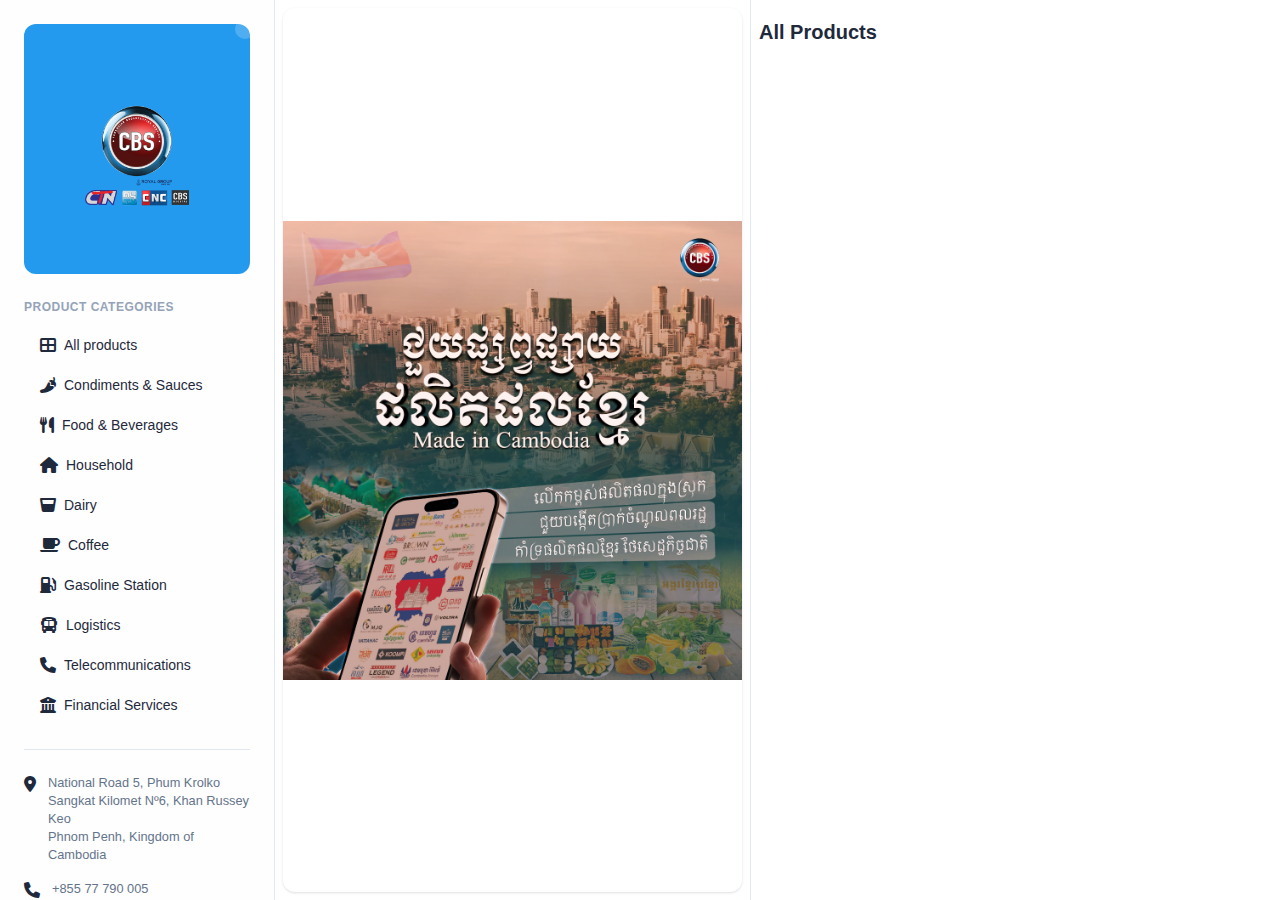
<file: index.html>
<!DOCTYPE html>
<html lang="en">
<head>
    <meta charset="UTF-8">
    <meta name="viewport" content="width=device-width, initial-scale=1.0">
    <title>Made in Cambodia</title>
    <!-- Stylesheets -->
    <link rel="stylesheet" href="style.css">
    <link href="https://cdnjs.cloudflare.com/ajax/libs/font-awesome/6.0.0/css/all.min.css" rel="stylesheet">
</head>
<body>
    <!-- Hamburger Menu Button -->
    <button class="hamburger-btn" id="hamburgerBtn" aria-label="Toggle navigation menu">
        <span class="hamburger-line"></span>
        <span class="hamburger-line"></span>
        <span class="hamburger-line"></span>
    </button>
    
    <!-- Mobile Overlay -->
    <div class="mobile-overlay" id="mobileOverlay"></div>
    
    <div class="container">
        <!-- ======================= Sidebar ======================= -->
        <aside class="sidebar" id="sidebar" aria-label="Sidebar navigation">
            <!-- Search moved to products section -->

            <!-- Navigation -->
            <nav class="navigation" aria-label="Primary">
                <!-- Home -->
                <button class="nav-btn home-btn active" data-category="Home" aria-current="page">
                    <div class="home-logos">
                        <img src="CBSLOGO/AllCbs_Logo.png" alt="All CBS Logo" class="home-logo">
                    </div>
                    <span class="badge"></span>
                </button>

                <!-- Categories -->
                <div class="category-section">
                    <p class="category-label">Product Categories</p>

                    <button class="nav-btn category-btn" data-category="All Products">
                        <i class="fas fa-th-large" aria-hidden="true"></i>
                        <span>All products</span>
                    </button>

                    <button class="nav-btn category-btn" data-category="Condiments & Sauces">
                        <i class="fas fa-pepper-hot" aria-hidden="true"></i>
                        <span>Condiments & Sauces</span>
                    </button>

                    <button class="nav-btn category-btn" data-category="Food & Beverages">
                        <i class="fas fa-utensils" aria-hidden="true"></i>
                        <span>Food & Beverages</span>
                    </button>

                    <button class="nav-btn category-btn" data-category="Household">
                        <i class="fas fa-home" aria-hidden="true"></i>
                        <span>Household</span>
                    </button>

                    <button class="nav-btn category-btn" data-category="Dairy">
                        <i class="fas fa-glass-whiskey" aria-hidden="true"></i>
                        <span>Dairy</span>
                    </button>

                    <button class="nav-btn category-btn" data-category="Coffee">
                        <i class="fas fa-coffee" aria-hidden="true"></i>
                        <span>Coffee</span>
                    </button>

                    <button class="nav-btn category-btn" data-category="Gasoline Station">
                        <i class="fas fa-gas-pump" aria-hidden="true"></i>
                        <span>Gasoline Station</span>
                    </button>

                    <button class="nav-btn category-btn" data-category="Logistics">
                        <i class="fas fa-bus" aria-hidden="true"></i>
                        <span>Logistics</span>
                    </button>

                    <button class="nav-btn category-btn" data-category="Telecommunications">
                        <i class="fas fa-phone" aria-hidden="true"></i>
                        <span>Telecommunications</span>
                    </button>

                    <button class="nav-btn category-btn" data-category="Financial Services">
                        <i class="fas fa-bank" aria-hidden="true"></i>
                        <span>Financial Services</span>
                    </button>

                </div>
            </nav>

            <!-- Contact Us Section -->
            <div class="contact-us-section">
                <div class="contact-info">
                    <div class="contact-item">
                        <i class="fas fa-map-marker-alt contact-icon" aria-hidden="true"></i>
                        <div class="contact-text">
                            <p>National Road 5, Phum Krolko Sangkat Kilomet Nº6, Khan Russey Keo</p>
                            <p>Phnom Penh, Kingdom of Cambodia</p>
                        </div>
                    </div>
                    <div class="contact-item">
                        <i class="fas fa-phone contact-icon" aria-hidden="true"></i>
                        <div class="contact-text">
                            <p>+855 77 790 005</p>
                        </div>
                    </div>
                </div>
                <div class="copyright">
                    <p>Copyright © 2025 All right reserved. Powered by CBS</p>
                </div>
            </div>
        </aside>

        <!-- ======================= Main Content ======================= -->
        <main class="main-content" aria-label="Main content">
            <!-- Company Info Section -->
            <section class="company-section" aria-label="Company section">
                <div class="company-image-container">
                    <img src="made-in-cambodia-poster.jpg" alt="Made in Cambodia" class="company-image">
                </div>
                

            </section>
        </main>

        <!-- ======================= Products ======================= -->
        <section class="products-section" aria-label="Product list">
            <div class="products-header">
                <!-- Search -->
                <div class="search-container" id="searchContainer" style="display: none;">
                    <div class="search-box">
                        <i class="fas fa-search search-icon" aria-hidden="true"></i>
                        <input type="text" id="searchInput" placeholder="Search products..." class="search-input" aria-label="Search products">
                    </div>
                </div>
                <h2 class="products-title" id="productsTitle">All Products</h2>
            </div>
            
            <div class="products-container" id="productsContainer">
                <!-- Products will be dynamically inserted here -->
            </div>
        </section>
    </div>

    <!-- Scripts -->
    <script src="script.js"></script>
</body>
</html>
</file>
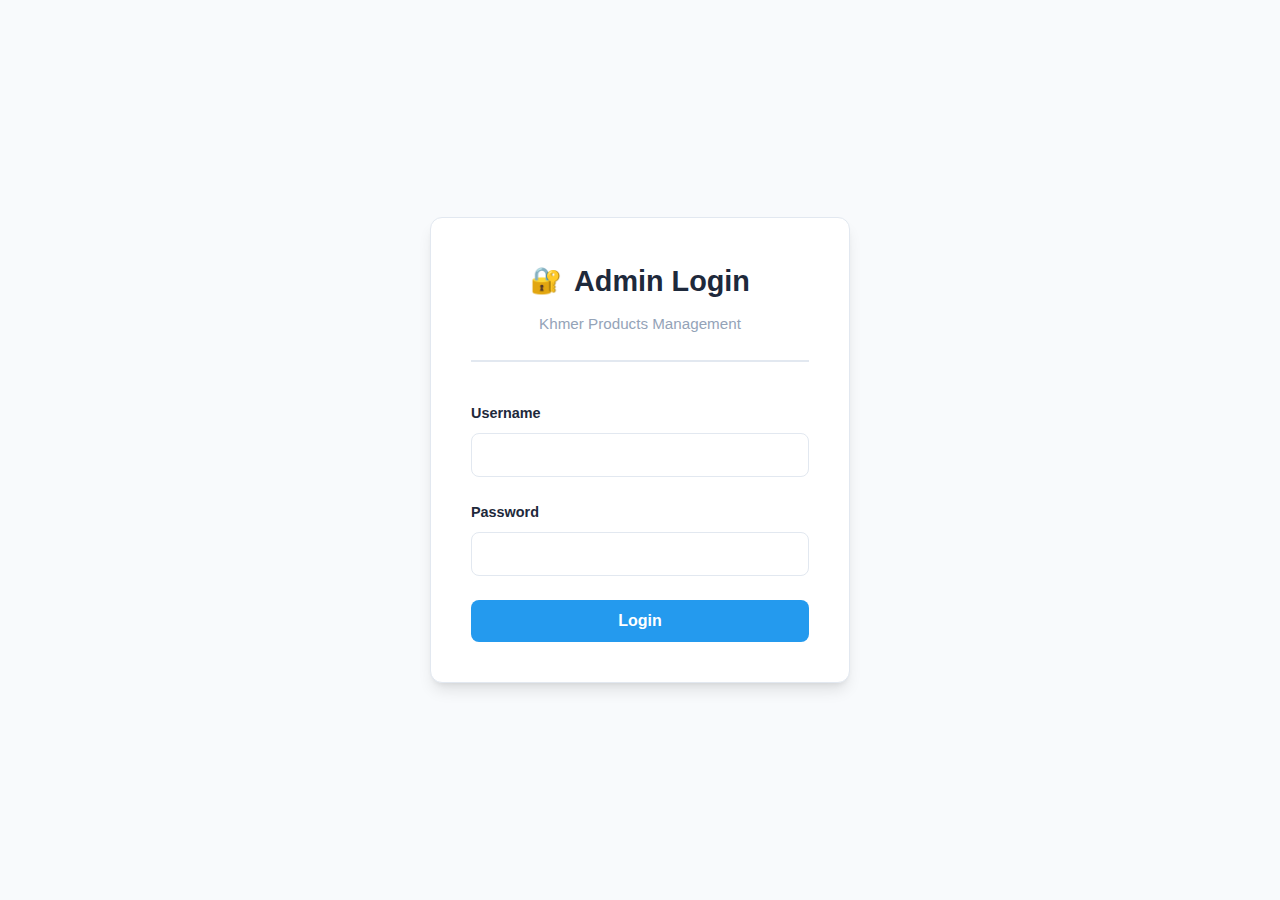
<file: admin.html>
<!DOCTYPE html>
<html lang="en">
<head>
    <meta charset="UTF-8">
    <meta name="viewport" content="width=device-width, initial-scale=1.0">
    <title>Admin Panel - Made in Cambodia</title>
    <!-- Stylesheets -->
    <link rel="stylesheet" href="style.css">
    <link rel="stylesheet" href="admin-styles.css">
    <link rel="stylesheet" href="admin.css">
    <link href="https://cdnjs.cloudflare.com/ajax/libs/font-awesome/6.0.0/css/all.min.css" rel="stylesheet">
    <script>
        // Check if user is logged in
        if (!sessionStorage.getItem('adminLoggedIn')) {
            window.location.href = 'login.html';
        }
    </script>
</head>
<body>
    <div class="container">
        <!-- ======================= Sidebar ======================= -->
        <aside class="sidebar" aria-label="Admin navigation">
            <!-- Admin Header -->
            <div class="admin-header">
                <h1 class="admin-title">
                    <i class="fas fa-cog" aria-hidden="true"></i>
                    Admin Panel
                </h1>
                <p class="admin-subtitle">Manage Products & Manufacturers</p>
                <button id="logoutBtn" class="logout-btn" onclick="logout()">
                    <i class="fas fa-sign-out-alt"></i>
                    Logout
                </button>
            </div>

            <!-- Navigation -->
            <nav class="navigation" aria-label="Admin navigation">
                <!-- Back to Main Site -->
                <a href="index.html" class="nav-btn back-btn">
                    <i class="fas fa-arrow-left" aria-hidden="true"></i>
                    <span>Back to Main Site</span>
                </a>

                <!-- Admin Sections -->
                <div class="category-section">
                    <p class="category-label">Admin Functions</p>

                    <button class="nav-btn admin-nav-btn active" data-section="add-product">
                        <i class="fas fa-plus" aria-hidden="true"></i>
                        <span>Add Product</span>
                    </button>

                    <button class="nav-btn admin-nav-btn" data-section="add-manufacturer">
                        <i class="fas fa-building" aria-hidden="true"></i>
                        <span>Add Manufacturer</span>
                    </button>

                    <button class="nav-btn admin-nav-btn" data-section="manage-items">
                        <i class="fas fa-list" aria-hidden="true"></i>
                        <span>Manage Items</span>
                    </button>

                    <button class="nav-btn admin-nav-btn" data-section="manage-categories">
                        <i class="fas fa-tags" aria-hidden="true"></i>
                        <span>Manage Categories</span>
                    </button>

                    <button class="nav-btn admin-nav-btn" data-section="view-stats">
                        <i class="fas fa-chart-bar" aria-hidden="true"></i>
                        <span>Database Stats</span>
                    </button>
                </div>
            </nav>

            <!-- Status Messages -->
            <div class="status-container">
                <div id="statusMessage" class="status-message hidden"></div>
            </div>
        </aside>

        <!-- ======================= Main Content ======================= -->
        <main class="main-content admin-main" aria-label="Admin main content">
            
            <!-- Add Product Section -->
            <section id="add-product-section" class="admin-section active">
                <div class="section-header">
                    <h2 class="section-title">
                        <i class="fas fa-plus" aria-hidden="true"></i>
                        Add New Product
                    </h2>
                    <p class="section-description">Add a new product to the database</p>
                </div>

                <form id="addProductForm" class="admin-form">
                    <div class="form-grid">
                        <div class="form-group">
                            <label for="productName" class="form-label">Product Name *</label>
                            <input type="text" id="productName" name="name" class="form-input" required>
                        </div>

                        <div class="form-group">
                            <label for="productCategory" class="form-label">Category *</label>
                            <select id="productCategory" name="category" class="form-select" required>
                                <option value="">Select a category</option>
                                <option value="Condiments & Sauces">Condiments & Sauces</option>
                                <option value="Food & Beverages">Food & Beverages</option>
                                <option value="Household">Household</option>
                                <option value="Dairy">Dairy</option>
                                <option value="Coffee">Coffee</option>
                            </select>
                        </div>

                        <div class="form-group">
                            <label for="productManufacturer" class="form-label">Manufacturer *</label>
                            <select id="productManufacturer" name="manufacturer_id" class="form-select" required>
                                <option value="">Select a manufacturer</option>
                                <!-- Options will be loaded dynamically -->
                            </select>
                        </div>

                        <div class="form-group">
                            <label for="productImage" class="form-label">Product Image</label>
                            <input type="file" id="productImage" name="image" class="form-input" accept="image/*">
                            <small class="form-help">Upload product image (JPG, PNG, GIF)</small>
                        </div>

                        <div class="form-group full-width">
                            <label for="productDescription" class="form-label">Description</label>
                            <textarea id="productDescription" name="description" class="form-textarea" rows="3" placeholder="Optional product description"></textarea>
                        </div>
                    </div>

                    <div class="form-actions">
                        <button type="submit" class="btn btn-primary">
                            <i class="fas fa-plus" aria-hidden="true"></i>
                            Add Product
                        </button>
                        <button type="reset" class="btn btn-secondary">
                            <i class="fas fa-undo" aria-hidden="true"></i>
                            Reset Form
                        </button>
                    </div>
                </form>
            </section>

            <!-- Add Manufacturer Section -->
            <section id="add-manufacturer-section" class="admin-section">
                <div class="section-header">
                    <h2 class="section-title">
                        <i class="fas fa-building" aria-hidden="true"></i>
                        Add New Manufacturer
                    </h2>
                    <p class="section-description">Add a new manufacturer to the database</p>
                </div>

                <form id="addManufacturerForm" class="admin-form">
                    <div class="form-grid">
                        <div class="form-group">
                            <label for="manufacturerName" class="form-label">Manufacturer Name *</label>
                            <input type="text" id="manufacturerName" name="name" class="form-input" required>
                        </div>

                        <div class="form-group">
                            <label for="manufacturerLogo" class="form-label">Manufacturer Logo</label>
                            <input type="file" id="manufacturerLogo" name="logo" class="form-input" accept="image/*">
                            <small class="form-help">Upload manufacturer logo (JPG, PNG, GIF)</small>
                        </div>

                        <div class="form-group">
                            <label for="businessAddress" class="form-label">Business Address ទីតាំងអាជីវកម្ម</label>
                            <input type="text" id="businessAddress" name="business_address" class="form-input" placeholder="Enter business address">
                        </div>

                        <div class="form-group">
                            <label for="businessContact" class="form-label">Direct Business Contact លេខទំនាក់ទំនង</label>
                            <input type="text" id="businessContact" name="business_contact" class="form-input" placeholder="Enter contact number">
                        </div>

                        <div class="form-group">
                            <label for="businessSocialNetwork" class="form-label">Business Social Network ប្រពន័្ធបណ្តាញសង្គមរបស់អាជីវកម្ម</label>
                            <input type="text" id="businessSocialNetwork" name="business_social_network" class="form-input" placeholder="Enter social media links">
                        </div>
                    </div>

                    <div class="form-actions">
                        <button type="submit" class="btn btn-primary">
                            <i class="fas fa-building" aria-hidden="true"></i>
                            Add Manufacturer
                        </button>
                        <button type="reset" class="btn btn-secondary">
                            <i class="fas fa-undo" aria-hidden="true"></i>
                            Reset Form
                        </button>
                    </div>
                </form>
            </section>

            <!-- Manage Items Section -->
            <section id="manage-items-section" class="admin-section">
                <div class="section-header">
                    <h2 class="section-title">
                        <i class="fas fa-list" aria-hidden="true"></i>
                        Manage Items
                    </h2>
                    <p class="section-description">View and delete existing products and manufacturers</p>
                </div>

                <div class="manage-container">
                    <!-- Products Management -->
                    <div class="manage-section">
                        <h3 class="manage-title">
                            <i class="fas fa-box" aria-hidden="true"></i>
                            Products
                        </h3>
                        <div class="items-list" id="productsList">
                            <!-- Products will be loaded here -->
                        </div>
                    </div>

                    <!-- Manufacturers Management -->
                    <div class="manage-section">
                        <h3 class="manage-title">
                            <i class="fas fa-building" aria-hidden="true"></i>
                            Manufacturers
                        </h3>
                        <div class="items-list" id="manufacturersList">
                            <!-- Manufacturers will be loaded here -->
                        </div>
                    </div>
                </div>
            </section>

            <!-- Manage Categories Section -->
            <section id="manage-categories-section" class="admin-section">
                <div class="section-header">
                    <h2 class="section-title">
                        <i class="fas fa-tags" aria-hidden="true"></i>
                        Manage Categories
                    </h2>
                    <p class="section-description">Add new categories and manage existing ones</p>
                </div>

                <div class="manage-content">
                    <!-- Add Category Form -->
                    <div class="manage-section">
                        <h3 class="manage-title">
                            <i class="fas fa-plus" aria-hidden="true"></i>
                            Add New Category
                        </h3>
                        <form id="addCategoryForm" class="admin-form">
                            <div class="form-group">
                                <label for="categoryName">Category Name:</label>
                                <input type="text" id="categoryName" name="categoryName" required 
                                       placeholder="Enter category name (e.g., Electronics, Clothing)">
                            </div>
                            <button type="submit" class="submit-btn">
                                <i class="fas fa-plus" aria-hidden="true"></i>
                                Add Category
                            </button>
                        </form>
                    </div>

                    <!-- Existing Categories List -->
                    <div class="manage-section">
                        <h3 class="manage-title">
                            <i class="fas fa-list" aria-hidden="true"></i>
                            Existing Categories
                        </h3>
                        <div class="items-list" id="categoriesList">
                            <!-- Categories will be loaded here -->
                        </div>
                    </div>
                </div>
            </section>

            <!-- Database Stats Section -->
            <section id="view-stats-section" class="admin-section">
                <div class="section-header">
                    <h2 class="section-title">
                        <i class="fas fa-chart-bar" aria-hidden="true"></i>
                        Database Statistics
                    </h2>
                    <p class="section-description">Overview of your database contents</p>
                </div>

                <div class="stats-container">
                    <div class="stats-grid">
                        <div class="stat-card">
                            <div class="stat-icon">
                                <i class="fas fa-box" aria-hidden="true"></i>
                            </div>
                            <div class="stat-content">
                                <h3 class="stat-number" id="totalProducts">-</h3>
                                <p class="stat-label">Total Products</p>
                            </div>
                        </div>

                        <div class="stat-card">
                            <div class="stat-icon">
                                <i class="fas fa-building" aria-hidden="true"></i>
                            </div>
                            <div class="stat-content">
                                <h3 class="stat-number" id="totalManufacturers">-</h3>
                                <p class="stat-label">Total Manufacturers</p>
                            </div>
                        </div>

                        <div class="stat-card">
                            <div class="stat-icon">
                                <i class="fas fa-tags" aria-hidden="true"></i>
                            </div>
                            <div class="stat-content">
                                <h3 class="stat-number" id="totalCategories">-</h3>
                                <p class="stat-label">Total Categories</p>
                            </div>
                        </div>
                    </div>

                    <div class="category-breakdown">
                        <h3 class="breakdown-title">Products by Category</h3>
                        <div id="categoryBreakdown" class="breakdown-list">
                            <!-- Category breakdown will be loaded here -->
                        </div>
                    </div>
                </div>
            </section>
        </main>
    </div>

    <!-- Edit Product Modal -->
    <div id="editProductModal" class="modal">
        <div class="modal-content">
            <div class="modal-header">
                <h2 class="modal-title">
                    <i class="fas fa-edit" aria-hidden="true"></i>
                    Edit Product
                </h2>
                <button class="modal-close" onclick="closeEditModal()">
                    <i class="fas fa-times" aria-hidden="true"></i>
                </button>
            </div>
            <form id="editProductForm" class="admin-form">
                <input type="hidden" id="editProductId" name="id">
                <div class="form-grid">
                    <div class="form-group">
                        <label for="editProductName" class="form-label">Product Name *</label>
                        <input type="text" id="editProductName" name="name" class="form-input" required>
                    </div>
                    <div class="form-group">
                        <label for="editProductCategory" class="form-label">Category *</label>
                        <select id="editProductCategory" name="category" class="form-input" required>
                            <option value="">Select Category</option>
                        </select>
                    </div>
                    <div class="form-group">
                        <label for="editProductManufacturer" class="form-label">Manufacturer *</label>
                        <select id="editProductManufacturer" name="manufacturer_id" class="form-input" required>
                            <option value="">Select Manufacturer</option>
                        </select>
                    </div>
                    <div class="form-group">
                        <label for="editProductDescription" class="form-label">Description</label>
                        <textarea id="editProductDescription" name="description" class="form-input" rows="3"></textarea>
                    </div>
                    <div class="form-group">
                        <label for="editProductImage" class="form-label">Product Image</label>
                        <input type="file" id="editProductImage" name="image" class="form-input" accept="image/*">
                        <div id="currentImagePreview" class="image-preview"></div>
                    </div>
                </div>
                <div class="form-actions">
                    <button type="button" class="cancel-btn" onclick="closeEditModal()">Cancel</button>
                    <button type="submit" class="submit-btn">
                        <i class="fas fa-save" aria-hidden="true"></i>
                        Update Product
                    </button>
                </div>
            </form>
        </div>
    </div>

    <!-- Edit Manufacturer Modal -->
    <div id="editManufacturerModal" class="modal">
        <div class="modal-content">
            <div class="modal-header">
                <h2 class="modal-title">
                    <i class="fas fa-edit" aria-hidden="true"></i>
                    Edit Manufacturer
                </h2>
                <button class="modal-close" onclick="closeEditManufacturerModal()">
                    <i class="fas fa-times" aria-hidden="true"></i>
                </button>
            </div>
            <form id="editManufacturerForm" class="admin-form" enctype="multipart/form-data">
                <input type="hidden" id="editManufacturerId" name="id">
                <div class="form-grid">
                    <div class="form-group">
                        <label for="editManufacturerName" class="form-label">Manufacturer Name * / ឈ្មោះក្រុមហ៊ុន *</label>
                        <input type="text" id="editManufacturerName" name="name" class="form-input" required>
                    </div>
                    <div class="form-group">
                        <label for="editManufacturerDescription" class="form-label">Description / ការពិពណ៌នា</label>
                        <textarea id="editManufacturerDescription" name="description" class="form-input" rows="3"></textarea>
                    </div>
                    <div class="form-group">
                        <label for="editManufacturerBusinessName" class="form-label">Business Name / ឈ្មោះអាជីវកម្ម</label>
                        <input type="text" id="editManufacturerBusinessName" name="business_name" class="form-input">
                    </div>
                    <div class="form-group">
                        <label for="editManufacturerBusinessAddress" class="form-label">Business Address / អាសយដ្ឋានអាជីវកម្ម</label>
                        <textarea id="editManufacturerBusinessAddress" name="business_address" class="form-input" rows="2"></textarea>
                    </div>
                    <div class="form-group">
                        <label for="editManufacturerBusinessContact" class="form-label">Business Contact / ទំនាក់ទំនងអាជីវកម្ម</label>
                        <input type="text" id="editManufacturerBusinessContact" name="business_contact" class="form-input">
                    </div>
                    <div class="form-group">
                        <label for="editManufacturerBusinessSocial" class="form-label">Business Social Network / បណ្តាញសង្គមអាជីវកម្ម</label>
                        <input type="text" id="editManufacturerBusinessSocial" name="business_social_network" class="form-input">
                    </div>
                    <div class="form-group">
                        <label for="editManufacturerLogo" class="form-label">Manufacturer Logo / រូបសញ្ញាក្រុមហ៊ុន</label>
                        <div id="currentLogoPreview" class="current-logo-preview"></div>
                        <input type="file" id="editManufacturerLogo" name="logo" class="form-input" accept="image/*">
                    </div>
                </div>
                <div class="form-actions">
                    <button type="button" class="cancel-btn" onclick="closeEditManufacturerModal()">Cancel</button>
                    <button type="submit" class="submit-btn">
                        <i class="fas fa-save" aria-hidden="true"></i>
                        Update Manufacturer
                    </button>
                </div>
            </form>
        </div>
    </div>

    <!-- Scripts -->
    <script src="admin.js"></script>
</body>
</html>
</file>
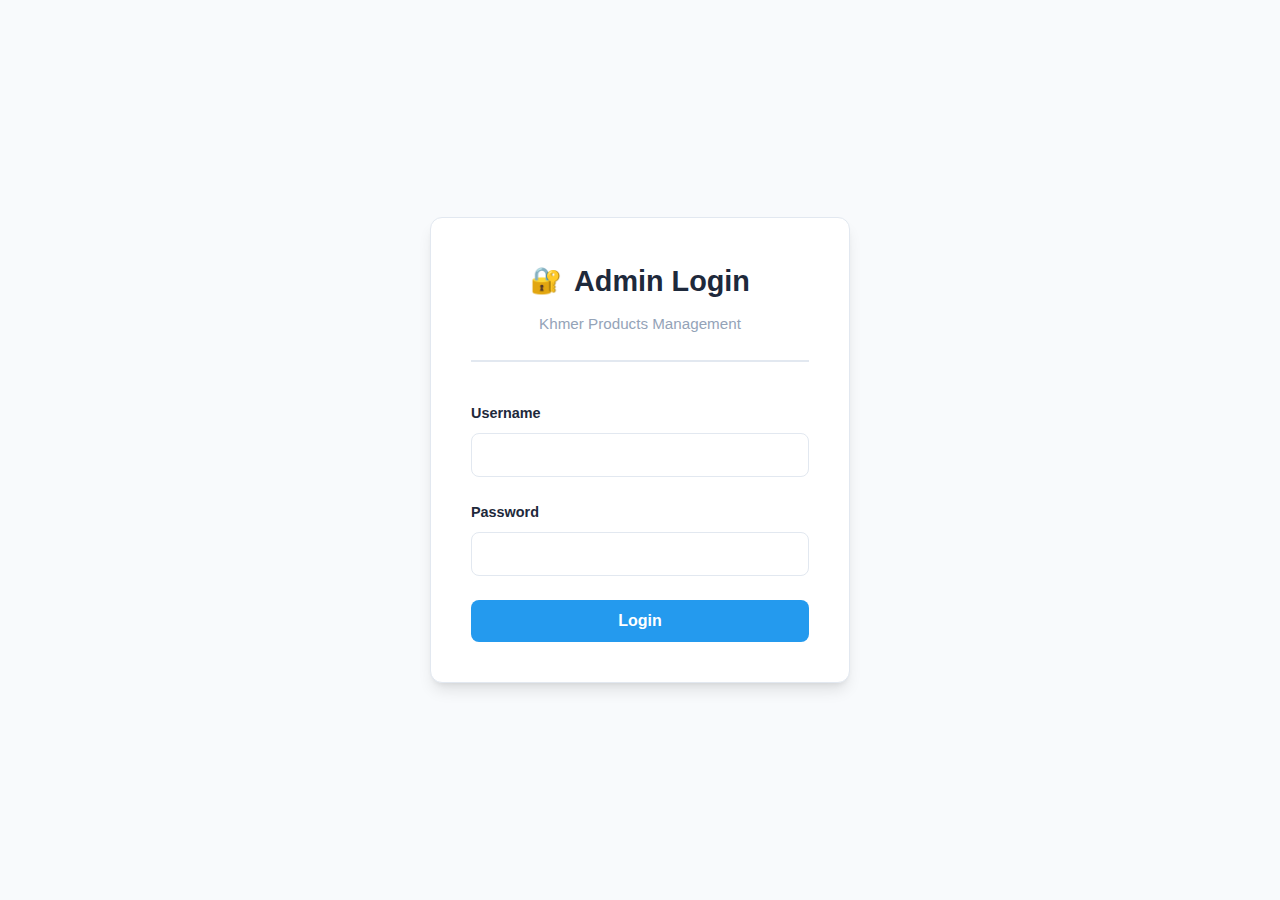
<file: login.html>
<!DOCTYPE html>
<html lang="en">
<head>
    <meta charset="UTF-8">
    <meta name="viewport" content="width=device-width, initial-scale=1.0">
    <title>Admin Login - Khmer Products</title>
    <style>
        :root {
            /* Admin panel color variables */
            --bg-primary: #ffffff;
            --bg-secondary: #f8fafc;
            --text-primary: #1e293b;
            --text-secondary: #64748b;
            --text-muted: #94a3b8;
            --border-color: #e2e8f0;
            --accent-amber: #249aee;
            --accent-amber-hover: #d97706;
            --card-shadow: 0 1px 3px 0 rgb(0 0 0 / 0.1), 0 1px 2px -1px rgb(0 0 0 / 0.1);
            --card-shadow-hover: 0 10px 15px -3px rgb(0 0 0 / 0.1), 0 4px 6px -4px rgb(0 0 0 / 0.1);
        }

        * {
            margin: 0;
            padding: 0;
            box-sizing: border-box;
        }

        body {
            font-family: -apple-system, BlinkMacSystemFont, 'Segoe UI', Roboto, Oxygen, Ubuntu, Cantarell, sans-serif;
            background-color: var(--bg-secondary);
            color: var(--text-primary);
            min-height: 100vh;
            display: flex;
            align-items: center;
            justify-content: center;
            line-height: 1.6;
        }

        .login-container {
            background: var(--bg-primary);
            padding: 2.5rem;
            border-radius: 12px;
            box-shadow: var(--card-shadow-hover);
            width: 100%;
            max-width: 420px;
            border: 1px solid var(--border-color);
        }

        .login-header {
            text-align: center;
            margin-bottom: 2.5rem;
            padding-bottom: 1.5rem;
            border-bottom: 2px solid var(--border-color);
        }

        .login-header h1 {
            color: var(--text-primary);
            font-size: 1.8rem;
            font-weight: 700;
            margin-bottom: 0.5rem;
            display: flex;
            align-items: center;
            justify-content: center;
            gap: 0.75rem;
        }

        .login-header h1::before {
            content: '🔐';
            font-size: 1.6rem;
        }

        .login-header p {
            color: var(--text-muted);
            font-size: 0.95rem;
        }

        .form-group {
            margin-bottom: 1.5rem;
        }

        .form-group label {
            display: block;
            margin-bottom: 0.5rem;
            color: var(--text-primary);
            font-weight: 600;
            font-size: 0.9rem;
        }

        .form-group input {
            width: 100%;
            padding: 12px 16px;
            border: 1px solid var(--border-color);
            border-radius: 8px;
            font-size: 1rem;
            background-color: var(--bg-primary);
            color: var(--text-primary);
            transition: all 0.2s ease;
        }

        .form-group input:focus {
            outline: none;
            border-color: var(--accent-amber);
            box-shadow: 0 0 0 3px rgb(36 154 238 / 0.1);
        }

        .login-btn {
            width: 100%;
            padding: 12px 16px;
            background: var(--accent-amber);
            color: white;
            border: none;
            border-radius: 8px;
            font-size: 1rem;
            font-weight: 600;
            cursor: pointer;
            transition: all 0.3s ease;
        }

        .login-btn:hover:not(:disabled) {
            background: var(--accent-amber-hover);
            transform: translateY(-2px);
            box-shadow: var(--card-shadow-hover);
        }

        .login-btn:disabled {
            background: var(--text-muted);
            cursor: not-allowed;
            transform: none;
            box-shadow: none;
        }

        .error-message {
            background: #fef2f2;
            color: #dc2626;
            padding: 0.75rem;
            border-radius: 8px;
            margin-bottom: 1rem;
            text-align: center;
            display: none;
            border: 1px solid #fecaca;
        }

        .success-message {
            background: #f0fdf4;
            color: #16a34a;
            padding: 0.75rem;
            border-radius: 8px;
            margin-bottom: 1rem;
            text-align: center;
            display: none;
            border: 1px solid #bbf7d0;
        }
    </style>
</head>
<body>
    <div class="login-container">
        <div class="login-header">
            <h1>Admin Login</h1>
            <p>Khmer Products Management</p>
        </div>
        
        <div id="errorMessage" class="error-message"></div>
        <div id="successMessage" class="success-message"></div>
        
        <form id="loginForm">
            <div class="form-group">
                <label for="username">Username</label>
                <input type="text" id="username" name="username" required>
            </div>
            
            <div class="form-group">
                <label for="password">Password</label>
                <input type="password" id="password" name="password" required>
            </div>
            
            <button type="submit" class="login-btn">Login</button>
        </form>
    </div>

    <script>
        const API_BASE_URL = 'http://127.0.0.1:5000/api';
        
        document.getElementById('loginForm').addEventListener('submit', async function(e) {
            e.preventDefault();
            
            const username = document.getElementById('username').value;
            const password = document.getElementById('password').value;
            const errorMessage = document.getElementById('errorMessage');
            const successMessage = document.getElementById('successMessage');
            const loginBtn = document.querySelector('.login-btn');
            
            // Hide previous messages
            errorMessage.style.display = 'none';
            successMessage.style.display = 'none';
            
            // Disable button and show loading state
            loginBtn.disabled = true;
            loginBtn.textContent = 'Logging in...';
            
            try {
                // Send login request to server
                const response = await fetch(`${API_BASE_URL}/login`, {
                    method: 'POST',
                    headers: {
                        'Content-Type': 'application/json',
                    },
                    body: JSON.stringify({
                        username: username,
                        password: password
                    })
                });
                
                const data = await response.json();
                
                if (response.ok && data.success) {
                    // Store login status
                    sessionStorage.setItem('adminLoggedIn', 'true');
                    sessionStorage.setItem('adminUsername', data.user);
                    
                    // Show success message
                    successMessage.textContent = 'Login successful! Redirecting...';
                    successMessage.style.display = 'block';
                    
                    // Redirect to admin panel
                    setTimeout(() => {
                        window.location.href = 'admin.html';
                    }, 1000);
                } else {
                    // Show error message
                    errorMessage.textContent = data.error || 'Login failed';
                    errorMessage.style.display = 'block';
                    
                    // Clear password field
                    document.getElementById('password').value = '';
                }
            } catch (error) {
                // Show network error
                errorMessage.textContent = 'Network error. Please try again.';
                errorMessage.style.display = 'block';
                
                // Clear password field
                document.getElementById('password').value = '';
            } finally {
                // Re-enable button
                loginBtn.disabled = false;
                loginBtn.textContent = 'Login';
            }
        });
    </script>
</body>
</html>
</file>
<file: admin-styles.css>
/* ======================= Admin-Specific Styles ======================= */

/* Admin Main Content */
.admin-main {
    padding: 2rem;
    background: var(--bg-color);
    min-height: 100vh;
}

/* Admin Header */
.admin-header {
    padding: 2rem 1.5rem;
    border-bottom: 1px solid var(--border-color);
    margin-bottom: 2rem;
}

.admin-title {
    font-size: 1.8rem;
    font-weight: 700;
    color: var(--text-color);
    margin-bottom: 0.5rem;
    display: flex;
    align-items: center;
    gap: 0.75rem;
}

.admin-title i {
    color: var(--primary-color);
    font-size: 1.6rem;
}

.admin-subtitle {
    color: var(--text-muted);
    font-size: 0.95rem;
    margin: 0;
}

/* Admin Navigation */
.admin-nav-btn {
    width: 100%;
    justify-content: flex-start;
    margin-bottom: 0.5rem;
    transition: all 0.3s ease;
}

.admin-nav-btn.active {
    background: var(--primary-color);
    color: rgb(0, 0, 0);
    transform: translateX(4px);
}

.admin-nav-btn:hover {
    background: var(--primary-light);
    color: rgb(0, 0, 0);
    transform: translateX(2px);
}

.back-btn {
    background: var(--secondary-color) !important;
    color: rgb(0, 0, 0) !important;
    margin-bottom: 1.5rem;
    border-radius: 8px;
}

.back-btn:hover {
    background: var(--secondary-dark) !important;
    transform: translateX(-2px);
}

/* Admin Sections */
.admin-section {
    display: none;
    animation: fadeIn 0.3s ease-in-out;
}

.admin-section.active {
    display: block;
}

@keyframes fadeIn {
    from {
        opacity: 0;
        transform: translateY(10px);
    }
    to {
        opacity: 1;
        transform: translateY(0);
    }
}

/* Section Headers */
.section-header {
    margin-bottom: 2rem;
    padding-bottom: 1rem;
    border-bottom: 2px solid var(--border-color);
}

.section-title {
    font-size: 1.6rem;
    font-weight: 600;
    color: var(--text-color);
    margin-bottom: 0.5rem;
    display: flex;
    align-items: center;
    gap: 0.75rem;
}

.section-title i {
    color: var(--primary-color);
    font-size: 1.4rem;
}

.section-description {
    color: var(--text-muted);
    font-size: 0.95rem;
    margin: 0;
}

/* Admin Forms */
.admin-form {
    background: rgb(255, 255, 255);
    padding: 2rem;
    border-radius: 12px;
    box-shadow: 0 4px 6px rgba(0, 0, 0, 0.05);
    border: 1px solid var(--border-color);
}

.form-grid {
    display: grid;
    grid-template-columns: repeat(auto-fit, minmax(300px, 1fr));
    gap: 1.5rem;
    margin-bottom: 2rem;
}

.form-group {
    display: flex;
    flex-direction: column;
}

.form-group.full-width {
    grid-column: 1 / -1;
}

.form-label {
    font-weight: 600;
    color: var(--text-color);
    margin-bottom: 0.5rem;
    font-size: 0.95rem;
}

.form-input,
.form-select,
.form-textarea {
    padding: 0.75rem;
    border: 2px solid var(--border-color);
    border-radius: 8px;
    font-size: 0.95rem;
    transition: all 0.3s ease;
    background: white;
    color: var(--text-color);
}

.form-input:focus,
.form-select:focus,
.form-textarea:focus {
    outline: none;
    border-color: var(--primary-color);
    box-shadow: 0 0 0 3px rgba(var(--primary-rgb), 0.1);
}

.form-textarea {
    resize: vertical;
    min-height: 80px;
    font-family: inherit;
}

.form-select {
    cursor: pointer;
}

/* Form Actions */
.form-actions {
    display: flex;
    gap: 1rem;
    justify-content: flex-start;
    padding-top: 1rem;
    border-top: 1px solid var(--border-color);
}

.btn {
    padding: 0.75rem 1.5rem;
    border: none;
    border-radius: 8px;
    font-weight: 600;
    font-size: 0.95rem;
    cursor: pointer;
    transition: all 0.3s ease;
    display: flex;
    align-items: center;
    gap: 0.5rem;
    text-decoration: none;
}

.btn-primary {
    background: var(--primary-color);
    color: rgb(0, 0, 0);
}

.btn-primary:hover {
    background: var(--primary-dark);
    transform: translateY(-1px);
    box-shadow: 0 4px 8px rgba(0, 0, 0, 0.15);
}

.btn-secondary {
    background: var(--secondary-color);
    color: rgb(0, 0, 0);
}

.btn-secondary:hover {
    background: var(--secondary-dark);
    transform: translateY(-1px);
    box-shadow: 0 4px 8px rgba(0, 0, 0, 0.15);
}

/* Status Messages */
.status-container {
    position: fixed;
    top: 2rem;
    right: 2rem;
    z-index: 1000;
}

.status-message {
    padding: 1rem 1.5rem;
    border-radius: 8px;
    font-weight: 600;
    box-shadow: 0 4px 12px rgba(0, 0, 0, 0.15);
    transform: translateX(100%);
    transition: all 0.3s ease;
    max-width: 300px;
}

.status-message.show {
    transform: translateX(0);
}

.status-message.hidden {
    display: none;
}

.status-message.success {
    background: #10b981;
    color: rgb(255, 255, 255);
}

.status-message.error {
    background: #ef4444;
    color: white;
}

.status-message.info {
    background: var(--primary-color);
    color: rgb(255, 255, 255);
}

/* Database Stats */
.stats-container {
    background: white;
    padding: 2rem;
    border-radius: 12px;
    box-shadow: 0 4px 6px rgba(0, 0, 0, 0.05);
    border: 1px solid var(--border-color);
}

.stats-grid {
    display: grid;
    grid-template-columns: repeat(auto-fit, minmax(200px, 1fr));
    gap: 1.5rem;
    margin-bottom: 2rem;
}

.stat-card {
    background: linear-gradient(135deg,  #10b981, #059669);
    color: rgb(82, 80, 80);
    padding: 1.5rem;
    border-radius: 12px;
    display: flex;
    align-items: center;
    gap: 1rem;
    box-shadow: 0 4px 8px rgba(0, 0, 0, 0.1);
    transition: transform 0.3s ease;
}

.stat-card:hover {
    transform: translateY(-2px);
}

.stat-card:nth-child(2) {
    background: linear-gradient(135deg,  #10b981, #059669);
}

.stat-card:nth-child(3) {
    background: linear-gradient(135deg, #10b981, #059669);
}

.stat-icon {
    font-size: 2rem;
    opacity: 0.9;
}

.stat-content {
    flex: 1;
}

.stat-number {
    font-size: 2rem;
    font-weight: 700;
    margin: 0 0 0.25rem 0;
    color: rgb(0, 0, 0);
}

.stat-label {
    font-size: 0.9rem;
    opacity: 0.9;
    margin: 0;
    color: rgb(0, 0, 0);

}

/* Category Breakdown */
.category-breakdown {
    border-top: 2px solid var(--border-color);
    padding-top: 2rem;
}

.breakdown-title {
    font-size: 1.2rem;
    font-weight: 600;
    color: var(--text-color);
    margin-bottom: 1rem;
}

.breakdown-list {
    display: grid;
    grid-template-columns: repeat(auto-fit, minmax(250px, 1fr));
    gap: 0.75rem;
}

.breakdown-item {
    display: flex;
    justify-content: space-between;
    align-items: center;
    padding: 0.75rem 1rem;
    background: var(--bg-light);
    border-radius: 8px;
    border-left: 4px solid var(--primary-color);
}

.breakdown-category {
    font-weight: 600;
    color: var(--text-color);
}

.breakdown-count {
    background: var(--primary-color);
    color: white;
    padding: 0.25rem 0.75rem;
    border-radius: 20px;
    font-size: 0.85rem;
    font-weight: 600;
}

/* Responsive Design */
@media (max-width: 768px) {
    .admin-main {
        padding: 1rem;
    }
    
    .admin-form {
        padding: 1.5rem;
    }
    
    .form-grid {
        grid-template-columns: 1fr;
        gap: 1rem;
    }
    
    .form-actions {
        flex-direction: column;
    }
    
    .stats-grid {
        grid-template-columns: 1fr;
    }
    
    .breakdown-list {
        grid-template-columns: 1fr;
    }
    
    .status-container {
        top: 1rem;
        right: 1rem;
        left: 1rem;
    }
    
    .status-message {
        max-width: none;
    }
}
</file>
<file: admin.css>
/* ======================= Manage Items Section ======================= */
.manage-container {
    display: grid;
    grid-template-columns: 1fr 1fr;
    gap: 2rem;
    margin-top: 2rem;
}

.search-container {
    position: relative;
    margin-bottom: 1rem;
}

.search-input {
    width: 100%;
    padding: 0.75rem 2.5rem 0.75rem 1rem;
    border: 1px solid var(--border-color);
    border-radius: 8px;
    font-size: 0.9rem;
    background: var(--bg-color);
    color: var(--text-primary);
    transition: all 0.3s ease;
}

.search-input:focus {
    outline: none;
    border-color: var(--accent-color);
    box-shadow: 0 0 0 3px rgba(74, 144, 226, 0.1);
}

.search-icon {
    position: absolute;
    right: 1rem;
    top: 50%;
    transform: translateY(-50%);
    color: var(--text-secondary);
    pointer-events: none;
}

.manage-section {
    background: var(--card-bg);
    border-radius: 12px;
    padding: 1.5rem;
    box-shadow: 0 2px 10px rgba(0, 0, 0, 0.1);
}

.manage-title {
    display: flex;
    align-items: center;
    gap: 0.5rem;
    font-size: 1.2rem;
    font-weight: 600;
    color: var(--text-primary);
    margin-bottom: 1rem;
    padding-bottom: 0.5rem;
    border-bottom: 2px solid var(--accent-color);
}

.items-list {
    max-height: 400px;
    overflow-y: auto;
}

.item-card {
    display: flex;
    justify-content: space-between;
    align-items: center;
    padding: 1rem;
    margin-bottom: 0.5rem;
    background: var(--bg-color);
    border-radius: 8px;
    border: 1px solid var(--border-color);
    transition: all 0.3s ease;
}

.item-card:hover {
    transform: translateY(-2px);
    box-shadow: 0 4px 15px rgba(0, 0, 0, 0.1);
}

.item-info {
    flex: 1;
}

.item-name {
    font-weight: 600;
    color: var(--text-primary);
    margin-bottom: 0.25rem;
}

.item-details {
    font-size: 0.9rem;
    color: var(--text-secondary);
}

.item-actions {
    display: flex;
    gap: 0.5rem;
    align-items: center;
}

.edit-btn {
    background: #28a745;
    color: white;
    border: none;
    padding: 0.5rem 1rem;
    border-radius: 6px;
    cursor: pointer;
    font-size: 0.9rem;
    transition: all 0.3s ease;
    display: flex;
    align-items: center;
    gap: 0.5rem;
}

.edit-btn:hover {
    background: #218838;
    transform: scale(1.05);
}

.edit-btn:active {
    transform: scale(0.95);
}

.delete-btn {
    background: #dc3545;
    color: white;
    border: none;
    padding: 0.5rem 1rem;
    border-radius: 6px;
    cursor: pointer;
    font-size: 0.9rem;
    transition: all 0.3s ease;
    display: flex;
    align-items: center;
    gap: 0.5rem;
}

.delete-btn:hover {
    background: #c82333;
    transform: scale(1.05);
}

.delete-btn:active {
    transform: scale(0.95);
}

/* Logout Button */
.logout-btn {
    background: #dc3545;
    color: white;
    border: none;
    padding: 0.5rem 1rem;
    border-radius: 5px;
    font-size: 0.85rem;
    cursor: pointer;
    margin-top: 1rem;
    transition: all 0.3s ease;
    display: flex;
    align-items: center;
    gap: 0.5rem;
    width: 100%;
    justify-content: center;
}

.logout-btn:hover {
    background: #c82333;
    transform: translateY(-1px);
}

.logout-btn:active {
    transform: translateY(1px);
}

.loading-message {
    text-align: center;
    padding: 2rem;
    color: var(--text-secondary);
    font-style: italic;
}

.empty-message {
    text-align: center;
    padding: 2rem;
    color: var(--text-secondary);
    background: var(--bg-color);
    border-radius: 8px;
    border: 2px dashed var(--border-color);
}

/* Modal Styles */
.modal {
    display: none;
    position: fixed;
    z-index: 1000;
    left: 0;
    top: 0;
    width: 100%;
    height: 100%;
    background-color: rgba(0, 0, 0, 0.5);
    backdrop-filter: blur(5px);
}

.modal.show {
    display: flex;
    align-items: center;
    justify-content: center;
}

#editProductModal .modal-content,
#editManufacturerModal .modal-content {
    background: var(--card-bg);
    border-radius: 12px;
    padding: 0;
    width: 90%;
    max-width: 600px;
    max-height: 90vh;
    overflow-y: auto;
    box-shadow: 0 10px 30px rgba(0, 0, 0, 0.3);
    animation: modalSlideIn 0.3s ease-out;
    opacity: 1 !important;
    transform: scale(1) !important;
    position: relative;
}

@keyframes modalSlideIn {
    from {
        opacity: 0;
        transform: translateY(-50px) scale(0.9);
    }
    to {
        opacity: 1;
        transform: translateY(0) scale(1);
    }
}

.modal-header {
    display: flex;
    justify-content: space-between;
    align-items: center;
    padding: 1.5rem;
    border-bottom: 1px solid var(--border-color);
    background: var(--bg-color);
    border-radius: 12px 12px 0 0;
}

.modal-title {
    display: flex;
    align-items: center;
    gap: 0.5rem;
    font-size: 1.3rem;
    font-weight: 600;
    color: var(--text-primary);
    margin: 0;
}

.modal-close {
    background: none;
    border: none;
    font-size: 1.5rem;
    color: var(--text-secondary);
    cursor: pointer;
    padding: 0.5rem;
    border-radius: 50%;
    transition: all 0.3s ease;
}

.modal-close:hover {
    background: var(--accent-color);
    color: white;
    transform: scale(1.1);
}

.modal .admin-form {
    padding: 1.5rem;
}

.form-actions {
    display: flex;
    gap: 1rem;
    justify-content: flex-end;
    margin-top: 1.5rem;
    padding-top: 1rem;
    border-top: 1px solid var(--border-color);
}

.cancel-btn {
    background: var(--text-secondary);
    color: white;
    border: none;
    padding: 0.75rem 1.5rem;
    border-radius: 6px;
    cursor: pointer;
    font-size: 0.9rem;
    transition: all 0.3s ease;
    display: flex;
    align-items: center;
    gap: 0.5rem;
}

.cancel-btn:hover {
    background: #6c757d;
    transform: translateY(-1px);
}

.image-preview {
    margin-top: 0.5rem;
}

.image-preview img {
    max-width: 150px;
    max-height: 150px;
    border-radius: 8px;
    border: 1px solid var(--border-color);
}

/* Responsive Design */
@media (max-width: 768px) {
    .manage-container {
        grid-template-columns: 1fr;
        gap: 1rem;
    }
    
    .item-card {
        flex-direction: column;
        align-items: flex-start;
        gap: 1rem;
    }
    
    .item-actions {
        align-self: flex-end;
        width: 100%;
        justify-content: flex-end;
    }
}
</file>
<file: style.css>
/* =========================================================
   Global Reset & Theme Variables
   ========================================================= */
/* CSS Reset and Base Styles */
* {
    margin: 0;
    padding: 0;
    box-sizing: border-box;
}

:root {
    /* Light theme color tokens */
    --bg-primary: #ffffff;
    --bg-secondary: #f8fafc;
    --bg-sidebar: #fefefe;
    --text-primary: #1e293b;
    --text-secondary: #64748b;
    --text-muted: #94a3b8;
    --border-color: #e2e8f0;
    --accent-amber: #249aee;
    --accent-amber-hover: #d97706;
    --accent-emerald: #10b981;
    --accent-emerald-hover: #059669;
    --card-shadow: 0 1px 3px 0 rgb(0 0 0 / 0.1), 0 1px 2px -1px rgb(0 0 0 / 0.1);
    --card-shadow-hover: 0 10px 15px -3px rgb(0 0 0 / 0.1), 0 4px 6px -4px rgb(0 0 0 / 0.1);
}

/* Base typography and colors applied to the whole page */
body {
    font-family: -apple-system, BlinkMacSystemFont, 'Segoe UI', Roboto, Oxygen, Ubuntu, Cantarell, sans-serif;
    background-color: var(--bg-primary);
    color: var(--text-primary);
    line-height: 1.6;
    transition: background-color 0.3s ease, color 0.3s ease;
}

/* =========================================================
   Hamburger Menu (Mobile Only)
   ========================================================= */
.hamburger-btn {
    display: none;
    position: fixed;
    top: 1rem;
    left: 1rem;
    z-index: 1001;
    background: #dc2626;
    border: none;
    border-radius: 8px;
    padding: 12px;
    cursor: pointer;
    flex-direction: column;
    justify-content: center;
    align-items: center;
    gap: 4px;
    box-shadow: var(--card-shadow);
    transition: all 0.3s ease;
}

.hamburger-btn:hover {
    background: #b91c1c;
    box-shadow: var(--card-shadow-hover);
}

.hamburger-line {
    width: 20px;
    height: 2px;
    background: white;
    border-radius: 1px;
    transition: all 0.3s ease;
}

.hamburger-btn.active .hamburger-line:nth-child(1) {
    transform: rotate(45deg) translate(5px, 5px);
}

.hamburger-btn.active .hamburger-line:nth-child(2) {
    opacity: 0;
}

.hamburger-btn.active .hamburger-line:nth-child(3) {
    transform: rotate(-45deg) translate(7px, -6px);
}

.mobile-overlay {
    display: none;
    position: fixed;
    top: 0;
    left: 0;
    width: 100%;
    height: 100%;
    background: rgba(0, 0, 0, 0.5);
    z-index: 999;
    opacity: 0;
    transition: opacity 0.3s ease;
}

.mobile-overlay.active {
    opacity: 1;
}

/* =========================================================
   Layout: App Shell (Container, Sidebar, Main)
   ========================================================= */
/* Container Layout */
.container {
    display: flex;
    height: 100vh;
    overflow: hidden;
    max-width: 1300px; /* constrained width for large screens */
    margin: 0 auto;    /* center horizontally */
}

/* Sidebar Styles */
.sidebar {
    width: 275px;
    background-color: var(--bg-sidebar);
    border-right: 1px solid var(--border-color);
    padding: 1.5rem;
    display: flex;
    flex-direction: column;
    gap: 1.5rem;
    overflow-y: auto;
    scrollbar-width: none;
    -ms-overflow-style: none;
}

/* =========================================================
   Sidebar: Search
   ========================================================= */
.search-container { position: relative; }
.search-box { position: relative; }

.search-icon {
    position: absolute;
    left: 12px;
    top: 50%;
    transform: translateY(-50%);
    color: var(--text-muted);
    font-size: 14px;
}

.search-input {
    width: 100%;
    padding: 12px 12px 12px 40px; /* left padding for icon */
    border: 1px solid var(--border-color);
    border-radius: 8px;
    background-color: var(--bg-primary);
    color: var(--text-primary);
    font-size: 14px;
    transition: border-color 0.2s ease, box-shadow 0.2s ease;
}

.search-input:focus {
    outline: none;
    border-color: var(--accent-amber);
    box-shadow: 0 0 0 3px rgb(245 158 11 / 0.1);
}

/* =========================================================
   Sidebar: Navigation
   ========================================================= */
.navigation {
    flex: 1;
    display: flex;
    flex-direction: column;
    gap: 0.5rem;
}

.nav-btn {
    display: flex;
    align-items: center;
    justify-content: flex-start;
    width: 100%;
    padding: 12px 16px;
    border: none;
    border-radius: 8px;
    background-color: transparent;
    color: var(--text-primary);
    font-size: 14px;
    font-weight: 500;
    cursor: pointer;
    transition: all 0.2s ease;
    text-align: left;
}

.nav-btn:hover { background-color: var(--bg-secondary); }

.nav-btn.active,
.home-btn.active {
    background-color: var(--accent-amber);
    color: white;
}

.nav-btn i { margin-right: 8px; font-size: 16px; }

/* Home button specific styling */
.home-btn {
    width: 100%;
    height: 250px;
    padding: 0;
    justify-content: center;
    align-items: center;
    border-radius: 12px;
    position: relative;
}

/* Home logos container */
.home-logos {
    display: flex;
    align-items: center;
    justify-content: center;
    width: 100%;
    height: 100%;
}

/* Home logo styling */
.home-logo {
    width: 280px;
    height: 280px;
    object-fit: contain;
}

/* Special layout for buttons with badges (like Home) */
.nav-btn:has(.badge) {
    justify-content: space-between;
}

/* Home button badge positioning */
.home-btn .badge {
    position: absolute;
    top: -5px;
    right: -5px;
    min-width: 20px;
    height: 20px;
    display: flex;
    align-items: center;
    justify-content: center;
}

.category-label {
    font-size: 12px;
    font-weight: 600;
    color: var(--text-muted);
    margin: 16px 0 8px 0;
    text-transform: uppercase;
    letter-spacing: 0.5px;
}

.badge {
    background-color: var(--bg-secondary);
    color: var(--text-secondary);
    padding: 2px 8px;
    border-radius: 12px;
    font-size: 12px;
    font-weight: 600;
}

.nav-btn.active .badge {
    background-color: rgba(255, 255, 255, 0.2);
    color: white;
}

/* Cart Summary - Removed */
/* Contact Us Section */
.contact-us-section {
    margin-top: auto;
    padding: 1.5rem 0 0 0;
    border-top: 1px solid var(--border-color);
}

.contact-info {
    margin-bottom: 1rem;
}

.contact-item {
    display: flex;
    align-items: flex-start;
    gap: 0.75rem;
    margin-bottom: 1rem;
}

.contact-item:last-child {
    margin-bottom: 0;
}

.contact-icon {
    color: var(--text-primary);
    font-size: 1rem;
    margin-top: 0.125rem;
    flex-shrink: 0;
}

.contact-text {
    flex: 1;
}

.contact-text p {
    font-size: 0.8rem;
    color: var(--text-secondary);
    line-height: 1.4;
    margin: 0;
}

.copyright {
    text-align: center;
    padding-top: 1rem;
    border-top: 1px solid var(--border-color);
}

.copyright p {
    font-size: 0.75rem;
    color: var(--text-muted);
    margin: 0;
    line-height: 1.3;
}

/* Sign In Button - Removed */

/* =========================================================
   Main Content
   ========================================================= */
.main-content {
    flex: 1;
    padding: 0.5rem;
    overflow-y: auto;
    scrollbar-width: none;
    -ms-overflow-style: none;
}

.company-section {
    display: flex;
    flex-direction: column;
    gap: 1.5rem;
    height: 100%;
}

.company-image-container {
    flex: 1;
    display: flex;
    justify-content: center;
    align-items: center;
    overflow: hidden;
    border-radius: 12px;
    box-shadow: var(--card-shadow);
    transition: box-shadow 0.3s ease;
}

.company-image-container:hover { box-shadow: var(--card-shadow-hover); }

.company-image {
    width: 100%;
    height: 100%;
    object-fit: contain;
    max-height: 80vh;
}

.company-card {
    flex: 1;
    border-radius: 12px;
    box-shadow: var(--card-shadow);
    overflow: hidden;
    transition: box-shadow 0.3s ease;
}

.company-card:hover { box-shadow: var(--card-shadow-hover); }

.company-card-1 { background: linear-gradient(135deg, #ffffff 0%, #ffffff 100%); }
.company-card-2 { background: linear-gradient(135deg, #ffffff 0%, #ffffff 100%); }

.company-content {
    padding: 2rem;
    height: 100%;
    display: flex;
    flex-direction: column;
    justify-content: center;
    align-items: center;
    text-align: center;
    color: rgb(0, 0, 0);
}

.company-logo {
    width: 180px;
    height: auto;
    max-height: none;
    margin-bottom: 1rem;
    border-radius: 8px;
    object-fit: contain;
    padding: 0;
}

.company-title {
    font-size: 1.75rem;
    font-weight: 700;
    margin-bottom: 0.5rem;
    color: rgba(0, 0, 0, 0.95);
}

.company-subtitle {
    font-size: 1.125rem;
    font-weight: 600;
    margin-bottom: 1rem;
    color: rgba(0, 0, 0, 0.9);
}

.company-description {
    font-size: 0.875rem;
    color: rgba(0, 0, 0, 0.8);
    line-height: 1.6;
}

.mission-title {
    font-size: 1.25rem;
    font-weight: 600;
    margin-bottom: 1rem;
    color: rgba(0, 0, 0, 0.95);
}

.mission-description {
    font-size: 0.875rem;
    color: rgba(0, 0, 0, 0.8);
    line-height: 1.6;
    margin-bottom: 1rem;
}

.mission-badges {
    display: flex;
    justify-content: center;
    gap: 0.75rem;
    flex-wrap: wrap;
}

.mission-badge {
    background-color: rgba(255, 255, 255, 0.2);
    color: white;
    padding: 4px 12px;
    border-radius: 16px;
    font-size: 12px;
    font-weight: 500;
    backdrop-filter: blur(10px);
}

/* Products Section */
.products-section {
    width: 530px;
    padding: 0.5rem;
    border-left: 1px solid var(--border-color);
    background-color: var(--bg-primary);
    overflow-y: auto;
    display: flex;
    flex-direction: column;
    max-height: 100vh;
    scrollbar-width: none;
    -ms-overflow-style: none;
}

.products-header {
    margin-bottom: 1rem;
}

.products-title {
    font-size: 1.25rem;
    font-weight: 600;
    color: var(--text-primary);
    margin-top: 0.5rem;
    margin-bottom: 0.5rem;
}

/* Search container styling when in products header */
.products-header .search-container {
    margin-bottom: 0;
}

.products-header .search-box {
    width: 100%;
}

.products-header .search-input {
    font-size: 13px;
    padding: 10px 10px 10px 36px;
}



.products-container {
    display: flex;
    flex-direction: column;
    gap: 1rem;
    flex: 1;
    overflow-y: auto;
    padding-right: 0;
}

/* Grid layout styling for products container */
.products-container[style*="display: grid"] {
    gap: 1.5rem;
    grid-auto-rows: min-content;
}

/* Product Card Styles */
.product-card {
    background-color: var(--bg-primary);
    border: 1px solid var(--border-color);
    border-radius: 12px;
    box-shadow: var(--card-shadow);
    transition: all 0.3s ease;
    overflow: hidden;
    min-height: fit-content;
}

.product-card:hover {
    box-shadow: var(--card-shadow-hover);
    transform: translateY(-2px);
}

.product-header {
    padding: 1rem;
    padding-bottom: 0.5rem;
    display: flex;
    flex-direction: column;
}

.product-image {
    width: 100%;
    height: auto;
    min-height: 220px;
    background: linear-gradient(135deg, #f1f5f9 0%, #e2e8f0 100%);
    border-radius: 8px;
    display: flex;
    align-items: center;
    justify-content: center;
    margin-bottom: 0.75rem;
    color: var(--text-muted);
    font-size: 0.875rem;
    overflow: hidden;
    padding: 0;
}

.product-img {
    max-width: 100%;
    height: auto;
    object-fit: contain;
    padding: 5px;
    transition: transform 0.3s ease;
}

.product-card:hover .product-img {
    transform: scale(1.02);
}



.product-name {
    font-size: 0.875rem;
    font-weight: 600;
    color: var(--text-primary);
    margin-bottom: 0.5rem;
    line-height: 1.4;
}

.product-description {
    font-size: 0.75rem;
    color: var(--text-secondary);
    margin-bottom: 0.5rem;
    line-height: 1.4;
}

.product-category {
    display: inline-block;
    background-color: var(--bg-secondary);
    color: var(--text-secondary);
    padding: 2px 8px;
    border-radius: 12px;
    font-size: 0.75rem;
    font-weight: 500;
    border: 1px solid var(--border-color);
}

/* Product Footer - Removed */

/* No Products Message */

/* =========================================================
   Product Modal
   ========================================================= */
.modal-overlay {
    display: none;
    position: fixed;
    top: 0;
    left: 0;
    width: 100%;
    height: 100%;
    background: rgba(0, 0, 0, 0.6);
    z-index: 1000;
    opacity: 0;
    transition: opacity 0.3s ease;
    backdrop-filter: blur(4px);
}

.modal-overlay.active {
    display: flex;
    align-items: center;
    justify-content: center;
    opacity: 1;
}

.modal-content {
    position: relative;
    max-width: 400px;
    width: 90%;
    max-height: 90vh;
    overflow-y: auto;
    overflow-x: hidden;
    transform: scale(1);
    transition: none;
    opacity: 0;
}

.modal-overlay.active .modal-content {
    opacity: 1;
}

.modal-close {
    position: absolute;
    top: 20px;
    right: 20px;
    background: rgba(220, 38, 38, 0.3);
    color: white;
    border: none;
    border-radius: 50%;
    width: 25px;
    height: 25px;
    display: flex;
    align-items: center;
    justify-content: center;
    cursor: pointer;
    z-index: 1001;
    box-shadow: var(--card-shadow-hover);
    transition: all 0.3s ease;
    font-size: 1.1rem;
}

.modal-close:hover {
    background: #dc2626;
    transform: scale(1.1);
}

.modal-product-card {
    background-color: var(--bg-primary);
    border: 1px solid var(--border-color);
    border-radius: 12px;
    box-shadow: var(--card-shadow-hover);
    overflow: hidden;
}

.modal-product-header {
    padding: 1.5rem;
    display: flex;
    flex-direction: column;
}

.modal-product-image {
    width: 100%;
    height: auto;
    min-height: 300px;
    background: linear-gradient(135deg, #f1f5f9 0%, #e2e8f0 100%);
    border-radius: 8px;
    display: flex;
    align-items: center;
    justify-content: center;
    margin-bottom: 1rem;
    color: var(--text-muted);
    font-size: 1rem;
    overflow: hidden;
    padding: 0;
}

.modal-product-image img {
    max-width: 100%;
    height: auto;
    object-fit: contain;
    padding: 10px;
}

.modal-product-name {
    font-size: 1.25rem;
    font-weight: 600;
    color: var(--text-primary);
    margin-bottom: 0.75rem;
    line-height: 1.4;
}

.modal-product-description {
    font-size: 1rem;
    color: var(--text-secondary);
    margin-bottom: 0.75rem;
    line-height: 1.5;
}

.modal-product-category {
    display: inline-block;
    background-color: var(--bg-secondary);
    color: var(--text-secondary);
    padding: 6px 12px;
    border-radius: 12px;
    font-size: 0.875rem;
    font-weight: 500;
    border: 1px solid var(--border-color);
}

/* Modal responsive styles moved to mobile-styles.css */

.no-products {
    text-align: center;
    padding: 2rem;
    color: var(--text-muted);
    background-color: var(--bg-secondary);
    border-radius: 8px;
    border: 1px solid var(--border-color);
}

/* About Us section styling */
.about-us-section {
    padding: 40px;
    width: 100%;
    text-align: center;
    overflow: visible;
}

.logos-container {
    display: grid;
    grid-template-columns: repeat(auto-fit, minmax(250px, 1fr));
    gap: 30px;
    padding: 20px 50px 20px 20px;
    width: calc(100% - 30px);
    justify-items: center;
    align-items: center;
}

.logo-card {
    background: white;
    border-radius: 15px;
    padding: 30px;
    box-shadow: 0 8px 25px rgba(0,0,0,0.1);
    transition: transform 0.3s ease, box-shadow 0.3s ease;
    display: flex;
    align-items: center;
    justify-content: center;
    min-height: 150px;
    width: 100%;
    max-width: 300px;
    margin: 0 auto 0 -25px;
}

.logo-card:hover {
    transform: translateY(-5px);
    box-shadow: 0 15px 35px rgba(0,0,0,0.15);
}

.logo-image {
    max-width: 100%;
    max-height: 120px;
    width: auto;
    height: auto;
    object-fit: contain;
}

/* CBS Digital logo specific styling to make it larger */
.logo-image[src*="CbsdigitalLogo.png"] {
    max-height: 160px;
    max-width: 160px;
}

/* Manufacturers section styling */
.manufacturers-section {
    padding: -50px;
    width: 490px;
    text-align: center;
    overflow-y: auto;
    height: 100%;
    scrollbar-width: none;
    -ms-overflow-style: none;
}

.manufacturers-section::-webkit-scrollbar {
    display: none;
    width: 0;
    height: 0;
}

.manufacturers-content h3 {
    font-size: 1.2rem;
    color: var(--text-color);
    font-weight: 600;
    line-height: 1.5rem;
}

.manufacturers-grid {
    display: grid;
    grid-template-columns: repeat(auto-fit, minmax(280px, 1fr));
    gap: 15px;
    padding: 10px 10px 10px 0px;
    justify-items: stretch;
}

.manufacturer-card {
    background: white;
    border-radius: 10px;
    padding: 0;
    transition: transform 0.3s ease, box-shadow 0.3s ease;
    cursor: pointer;
    text-align: left;
    min-height: 200px;
    display: flex;
    flex-direction: column;
    align-items: left;
    justify-content: left;
    width: 100%;
    max-width: 100%;
    border: 1px solid var(--border-color);
    overflow: hidden;
}

.manufacturer-card:hover {
    transform: translateY(-5px);
    box-shadow: 0 5px 5px rgba(0,0,0,0.15);
}

/* Selected manufacturer card state - locks the hover appearance */
.manufacturer-card.selected {
    transform: translateY(-5px);
    box-shadow: 0 5px 5px rgba(0,0,0,0.15);
    border: 2px solid var(--accent-amber);
}

/* Prevent hover effects on selected cards to maintain locked state */
.manufacturer-card.selected:hover {
    transform: translateY(-5px); /* Keep the same transform */
    box-shadow: 0 5px 5px rgba(0,0,0,0.15); /* Keep the same shadow */
}

.manufacturer-banner {
    width: 100%;
    border-radius: 10px 10px 0 0;
    overflow: hidden;
    margin: 0;
}

.manufacturer-content {
    padding: 9px;
    flex: 1;
    display: flex;
    flex-direction: column;
}

.manufacturer-banner-image {
    width: 100%;
    height: 200px;
    object-fit: cover;
    display: block;
}

.manufacturer-logo {
    max-width: 150px;
    max-height: 100px;
    width: auto;
    height: auto;
    object-fit: contain;
    margin-bottom: 10px;
}

.manufacturer-header {
    display: flex;
    align-items: center;
    gap: 15px;
    margin: 10px 0;
}

.manufacturer-logo-inline {
    max-width: 60px;
    max-height: 60px;
    width: auto;
    height: auto;
    object-fit: contain;
    flex-shrink: 0;
}



.manufacturer-name {
    font-size: 1.5rem;
    color: var(--primary-color);
    margin-bottom: 5px;
    text-align: left;
.manufacturer-info {
    margin: 15px 0;
    text-align: center;
    width: 100%;
}

.manufacturer-social a {
    color: var(--accent-amber);
    text-decoration: none;
    font-weight: 500;
    transition: color 0.3s ease;
}

.manufacturer-social a:hover {
    color: var(--primary-color);
    text-decoration: underline;
}

.manufacturer-title {   
    font-size: 1.3rem;
    font-weight: 600;
    color: var(--primary-color);
    margin: 0;
    text-align: left;
    flex: 1;
}

.manufacturer-address,
.manufacturer-contact,
.manufacturer-social {
    font-size: 0.9rem;
    color: var(--text-color);
    margin: 5px 0;
    line-height: 1.4;
    text-align: left;
}

.manufacturer-address strong,
.manufacturer-contact strong,
.manufacturer-social strong {
    color: var(--primary-color);
    font-weight: 600;
}

.manufacturer-description {
    font-size: 1rem;
    color: var(--text-color);
    opacity: 0.8;
    margin: 15px 0 0 0;
    line-height: 1.4;
    text-align: center;
    font-style: italic;
}

/* About us and manufacturers mobile styles moved to mobile-styles.css */

/* Tablet responsive styles moved to mobile-styles.css */

/* Mobile hamburger menu and layout styles moved to mobile-styles.css */

/* Clear filter button */
.clear-filter-btn {
    display: block;
    margin: 0 0 20px 0;
    padding: 8px 16px;
    background-color: var(--accent-color);
    color: white;
    border: none;
    border-radius: 4px;
    cursor: pointer;
    font-size: 14px;
    transition: background-color 0.2s;
}

.clear-filter-btn:hover {
    background-color: var(--accent-color-dark);
}

/* Hide all scrollbars while keeping scroll functionality */
.products-container::-webkit-scrollbar,
.sidebar::-webkit-scrollbar,
.main-content::-webkit-scrollbar,
.items-list::-webkit-scrollbar,
*::-webkit-scrollbar {
    display: none;
    width: 0;
    height: 0;
}

/* Firefox scrollbar hiding */
.products-container,
.sidebar,
.main-content,
.items-list,
* {
    scrollbar-width: none;
    -ms-overflow-style: none;
}

/* Loading animation */
@keyframes fadeIn {
    from {
        opacity: 0;
        transform: translateY(10px);
    }
    to {
        opacity: 1;
        transform: translateY(0);
    }
}

.product-card {
    animation: fadeIn 0.3s ease-out;
}

.image-preview {
    margin-top: 10px;
}

.image-preview img {
    max-width: 100px;
    max-height: 100px;
    border-radius: 4px;
    border: 1px solid #ddd;
}

.current-logo-preview {
    margin: 10px 0;
    padding: 10px;
    background-color: #f9f9f9;
    border-radius: 4px;
    border: 1px solid #e0e0e0;
}

.current-logo-preview p {
    margin: 0 0 10px 0;
    font-size: 14px;
    color: #666;
}

.current-logo-preview img {
    max-width: 120px;
    max-height: 120px;
    border-radius: 4px;
    border: 1px solid #ddd;
    display: block;
}

.current-banner-preview {
    margin: 10px 0;
    padding: 10px;
    background-color: #f9f9f9;
    border-radius: 4px;
    border: 1px solid #e0e0e0;
}

.current-banner-preview p {
    margin: 0 0 10px 0;
    font-size: 14px;
    color: #666;
}

.current-banner-preview img {
    max-width: 200px;
    max-height: 80px;
    border-radius: 4px;
    border: 1px solid #ddd;
    display: block;
}

}
</file>
